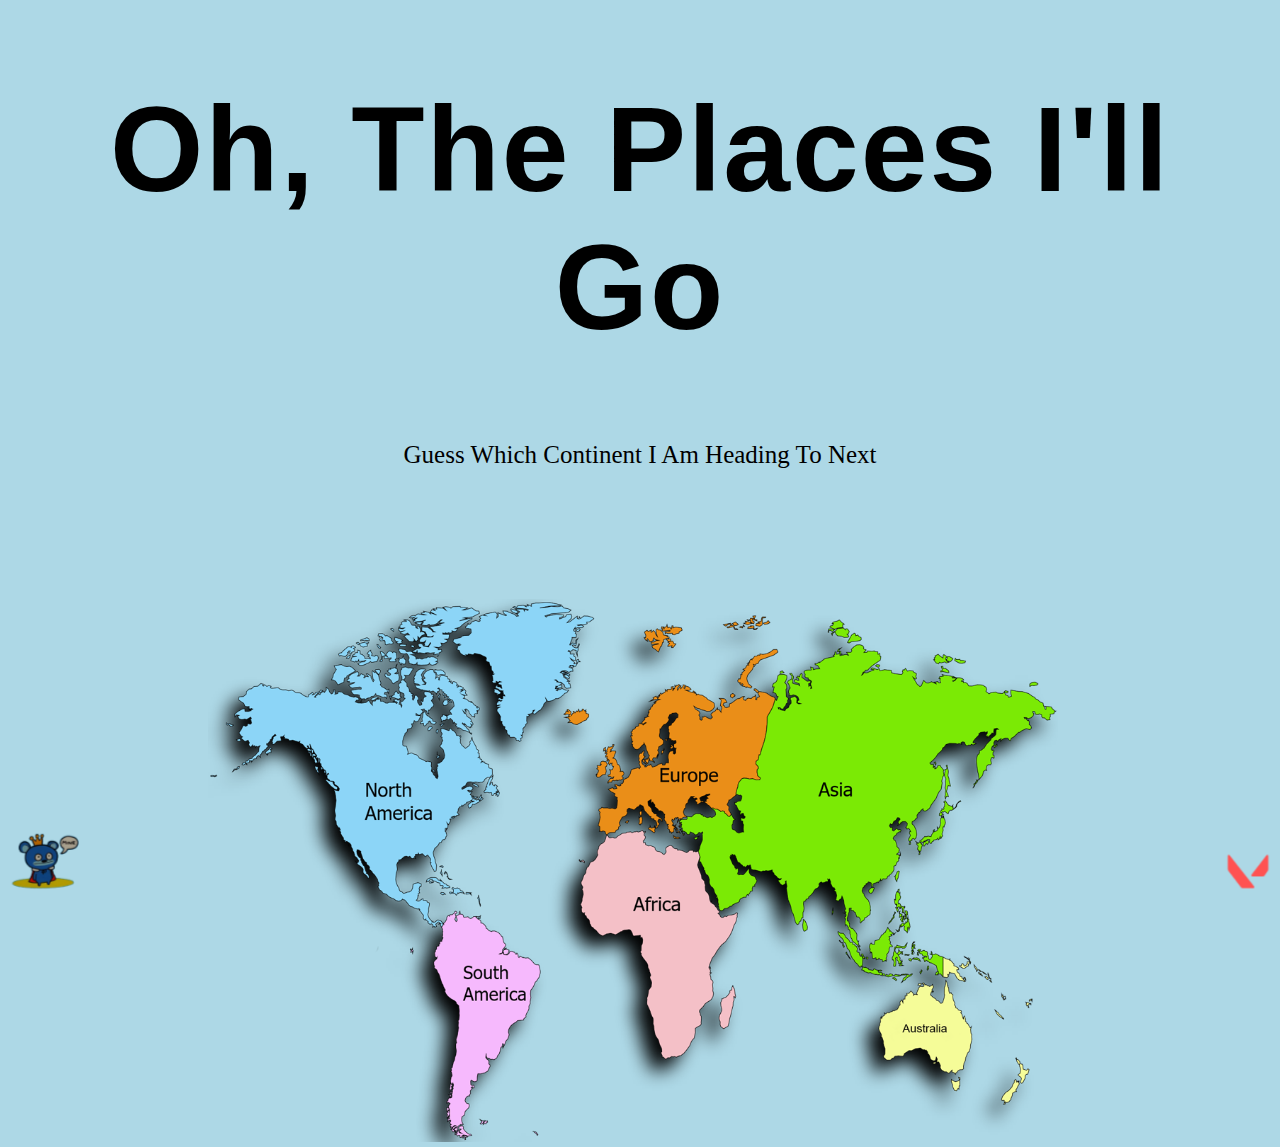
<file: S1FinalProject/index.html>
<head>
    <title>Oh, The Places I'll Go</title>
    <link rel="stylesheet" href="style.css">
</head>
<body>
<div id="TitleP1"> Oh, The Places I'll Go<br></div>
<div id="GuessContinent">Guess Which Continent I Am Heading To Next<br>
<div id="world">
    <a href="no.html"><img id="map" src="Continentspic2.png"></a>
    <a href="europe.html"><div id="EuropeBox"></div></a>
    <a href="europe.html"><div id="Circle1"></div></a>
    <a href="europe.html"><div id="Circle2"></div></a>
    <a href="europe.html"><div id="Circle3"></div></a>
</div>
</div>
<div class="webring">
    <a class="left-webring" href="https://alexfisher26.github.io/s1fp/" style="position: fixed; bottom: -175; left: -135; margin: 10px; scale: 20%;"><img src="bossy-bear2.png" alt=""/></a>
    <a class="right-webring" href="https://yuexin1122.github.io/s1fp/" style="position: fixed; bottom: -236; right: -234; margin: 10px; scale: 10%;"><img src="valorant4.png" alt=""/></a>
  </div>
</body>
</file>
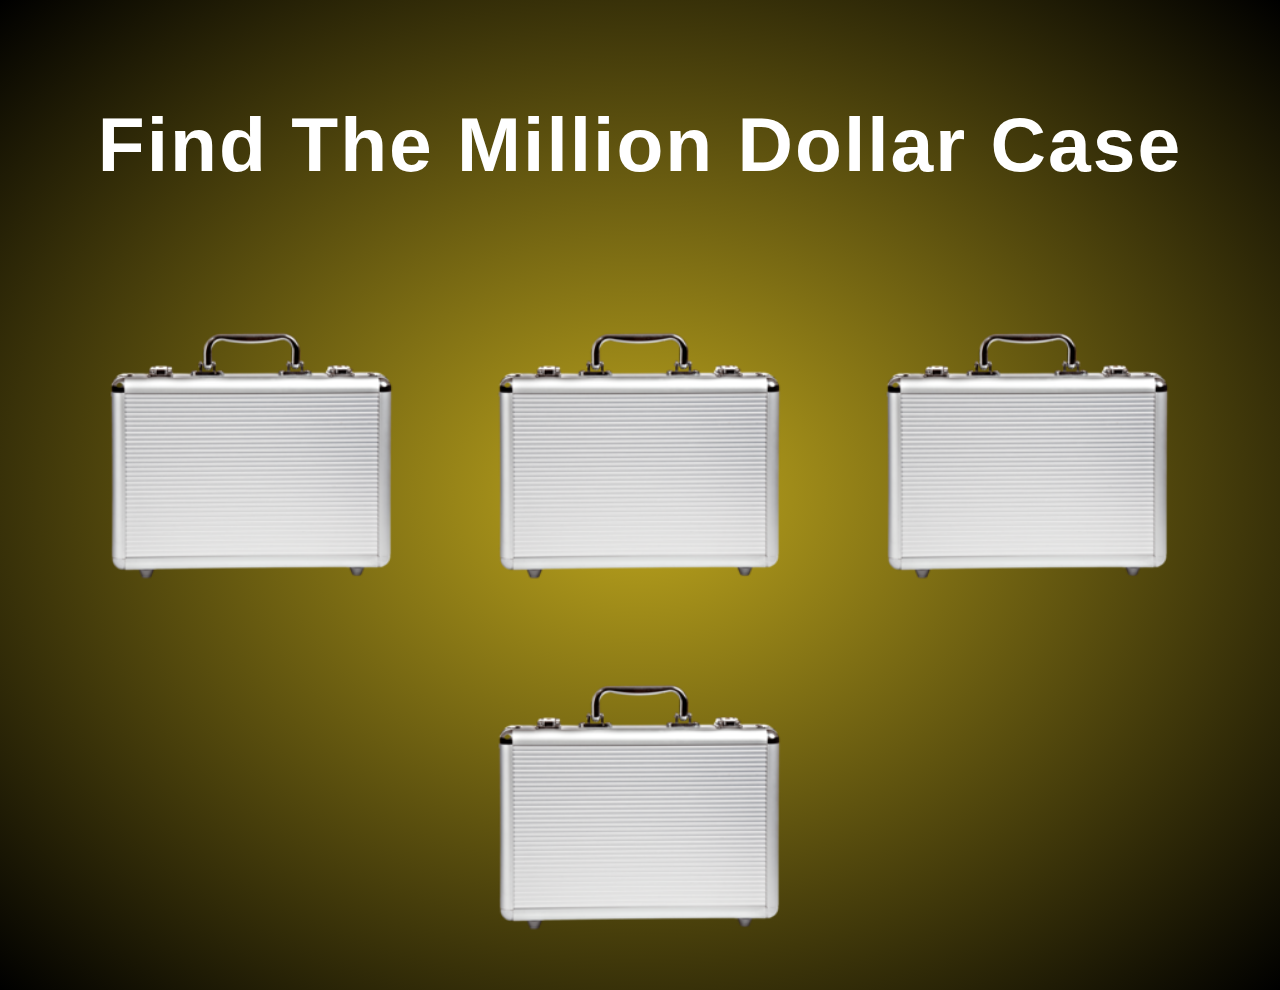
<file: S2Assignment2/index.html>
<head></head>
    <title>Find The Million Dollar Case</title>
    <link rel="stylesheet" href="style.css">
</head>
<body>
    <div id="Title"> Find The Million Dollar Case<br></div>
    <div id="FlexWrapper">
        <div class= "tile">
            <input type="checkbox" id="case1static">
            <label for="case1static" id="case1closed"><img id="CaseSize" src="closed Briefcase3.png" alt="An Aluminum Briefcase that is closed">
                <img id="case1open" src="OpenBriefcaseEdited1 copy.png" alt="An Aluminum Briefcase that is open and reveals that it has $0 in it"></label>
        </div>
        
        <div class= "tile">
            <input type="checkbox" id="case2static">
            <label for="case2static" id="case2closed"><img id="CaseSize" src="closed Briefcase3.png" alt="An Aluminum Briefcase that is closed">
                <img id="case2open" src="OpenBriefcaseEdited2.png" alt="An Aluminum Briefcase that is open and reveals that it has $1 in it"></label>
        </div>
        
        <div class= "tile">
            <input type="checkbox" id="case3static">
            <label for="case3static" id="case3closed"><img id="CaseSize" src="closed Briefcase3.png" alt="An Aluminum Briefcase that is closed">
                <img id="case3open" src="OpenBriefcaseEdited3.png" alt="An Aluminum Briefcase that is open and reveals that it has 1 cent in it"></label>
        </div>

        <div class= "tile">
            <input type="checkbox" id="case4static">
            <label for="case4static" id="case4closed"><img id="CaseSize" src="closed Briefcase3.png" alt="An Aluminum Briefcase that is Closed">
                <img id="case4open" src="OpenBriefcaseEdited4 copy.png" alt="An Aluminum Briefcase that is open and reveals that it has 1 million dollars in it"></label>
        </div>          
    </div>
</body>
</file>
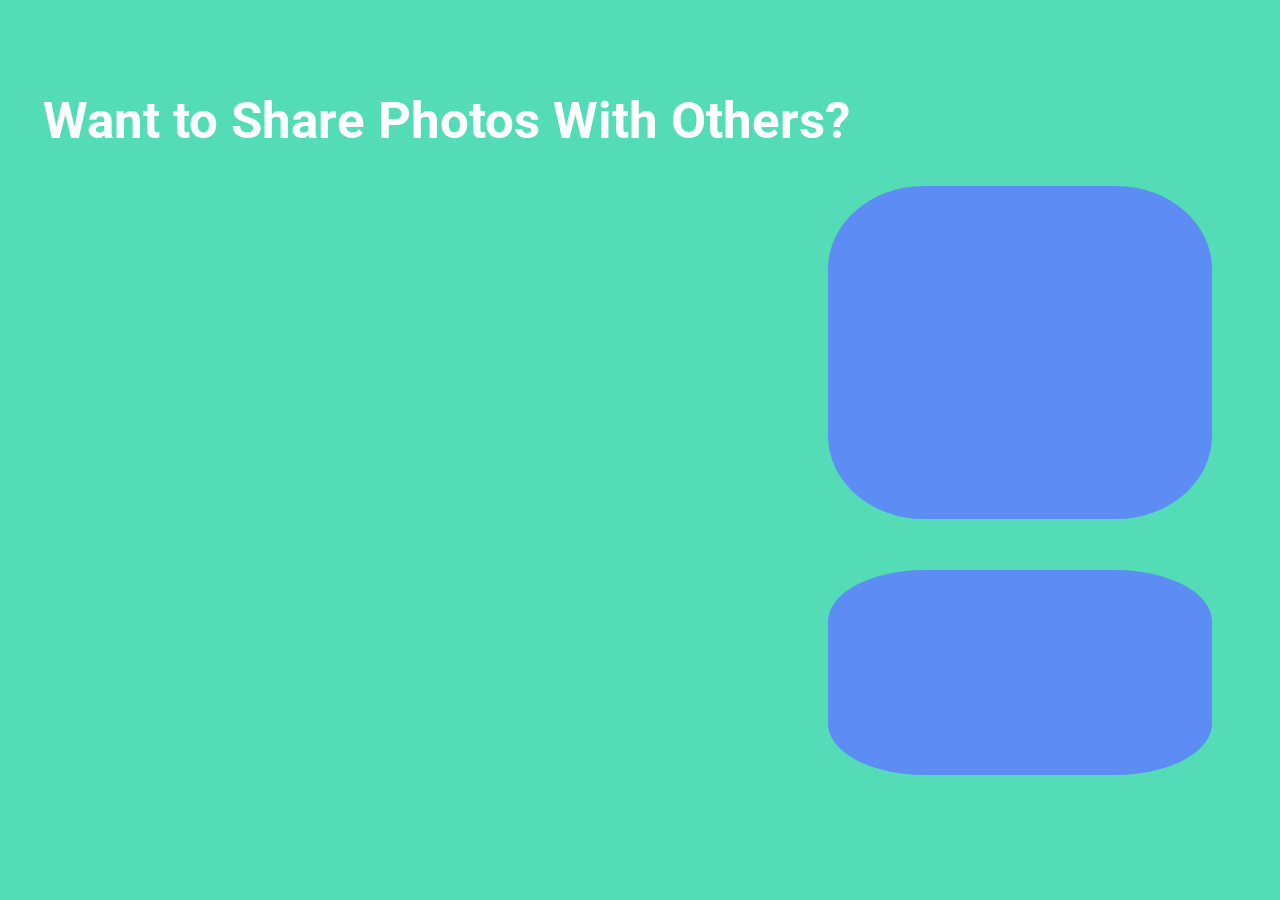
<file: S3-A2/index.html>
<head>
    <title>IFTTT</title>
<link rel="stylesheet" href="style.css">
</head>
<body>
    <div id="Title" class="roboto-bold">Want to Share Photos With Others?<br>
    <div id="SharingTextBox1">
        <div id="SharingTextBox2"></div>
    </div>
   
    </div>
    
</body>
</file>
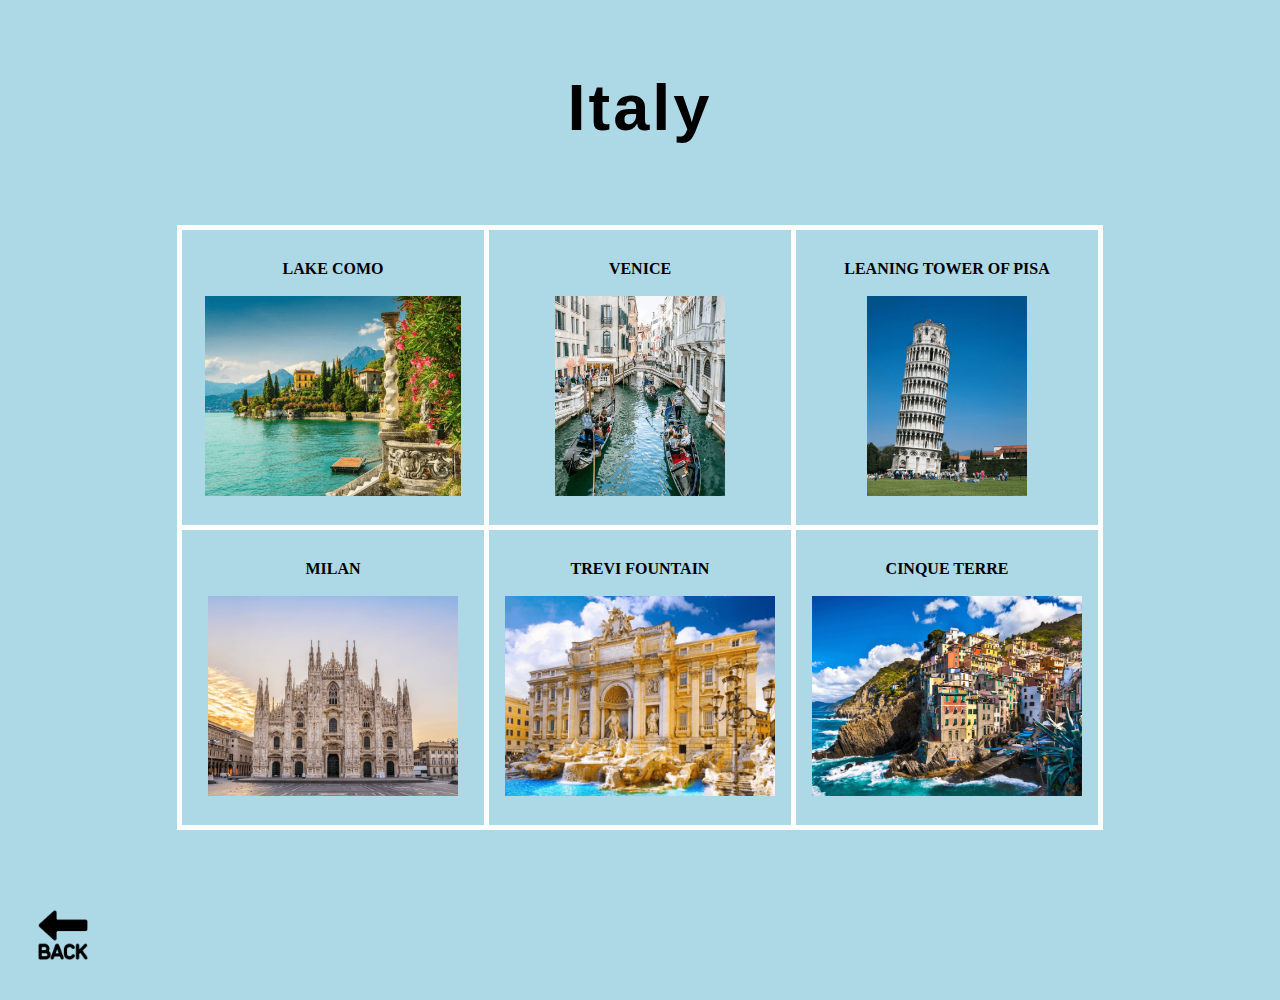
<file: Italy.html>
<head></head>
    <title>I'm heading to Italy</title>
    <link rel="stylesheet" href="Italystyle.css">
</head>
<body>
<div id="ItalyPageTitle">Italy<br></div>
<div id="GridWrapper">
    <table id="StyledTable">
    <tr>
      <td><span style="font-weight: bold;">LAKE COMO</span><br><br><img src="Lake Como2.png"></td>
      <td><span style="font-weight: bold;">VENICE</span><br><br><img src="Venice2.png"></td>
      <td><span style="font-weight: bold;">LEANING TOWER OF PISA</span><br><br><img src="Pisa2.png"></td>
    </tr>
    <tr>
      <td><span style="font-weight: bold;">MILAN</span><br><br><img src="Milan2.png"></td>
      <td><span style="font-weight: bold;">TREVI FOUNTAIN</span><br><br><img src="Trevi Fountain2.png"></td>
      <td><span style="font-weight: bold;">CINQUE TERRE</span><br><br><img src="Cinque Terre2.png"></td>
    </tr>
</table>
</div>

<div id="BackWrapper">
    <a href="europe.html"><img id="Back" src="Back4.png"></a>
</div>
</body>
</file>
<file: S1FinalProject/style.css>
body{
    background-color: lightblue;
}

#TitleP1 {
    text-align:center;
    font-family:Impact, Haettenschweiler, 'Arial Narrow Bold', sans-serif;
    font-weight: bold;
    color:black;
    font-size: 120px;
    margin-top: 80px;
    letter-spacing: 2px;
}

#GuessContinent {
    text-align: center;
    font-weight:normal;
    font-family: Times New Roman;
    color: black;
    font-size: 25px;
    position: relative;
    top: 85px;
}


#world{
    margin: 0 auto;
    width: 850px;
    position: relative;
    top: 130px;
    left: -7px;
}

#map {
    width: 100%;
}

#EuropeBox {
    width: 203px;
    height: 143px;
    background-color: white;
    opacity: 0;
    position: absolute;
    top: 83px;
    left: 367px;
    transform: skew(-20deg)rotate(-10deg);
    clip-path:polygon(7% 100%, 18% 0%, 94% 0%, 83% 100%);
}

#Circle1 {
    width: 30px;
    height: 22px;
    background-color: white;
    opacity: 0;
    position: absolute;
    top: 106px;
    left: 353px;
    border-radius: 50%; 
}

#Circle2 {
    width: 47px;
    height: 30px;
    background-color: white;
    opacity: 0;
    position: absolute;
    top: 24px;
    left: 433px;
    border-radius: 50%; 
}

#Circle3 {
    width: 50px;
    height: 23px;
    background-color: white;
    opacity: 0;
    position: absolute;
    top: 14px;
    left: 514px;
    border-radius: 50%; 
}

#TitleEuropePage {
    text-align:center;
    font-family:Impact, Haettenschweiler, 'Arial Narrow Bold', sans-serif;
    font-weight: bold;
    color:black;
    font-size: 65px;
    margin-top: 70px;
    letter-spacing: 2px;
}
#FlagWrapper {
    margin:0 auto;
    width: 1000px;
    position: relative;
    top: 100px;
    left: 0px;
   margin-bottom: 110px;
}

#CountryYesTransparentBox {
    background-color: white;
    opacity: 0;
    width: 75px;
    height: 85px;
    position: absolute;
    top: 205px;
    left: 459px;
}

#BackWrapper{
    width: 50px;
    height: 50px;
    position: relative;
    top: 0px;
    left:30px;
    margin-bottom: 40px;
}

#NoPageTitle{
    text-align:center;
    font-family:Impact, Haettenschweiler, 'Arial Narrow Bold', sans-serif;
    font-weight: bold;
    color:black;
    font-size: 100px;
    margin-top: 80px;
}

#NoPageWrapper{
    margin: 0 auto;
    width: 460px;
    position: relative;
    top: 60px;
    margin-bottom: 160px;
}
#Back{
    width: 50px;
    height: 50px;
    max-width:100%;
}
</file>
<file: S2Assignment2/style.css>
body{
    background: radial-gradient(rgb(191, 167, 30), rgb(0, 0, 0));
  
}

#Title {
    text-align:center;
    font-family:Impact, Haettenschweiler, 'Arial Narrow Bold', sans-serif;
    font-weight: bold;
    color: white;
    font-size:6vw;
    margin-top: 100px;
    letter-spacing: 2px;
}

#CaseSize{
  width:100%;
}

#FlexWrapper{
  display: flex;
  flex-wrap:wrap;
  position:relative;
  margin-top: 90px;
  align-items: center;
  justify-content: center;
}

.tile{
  width: 32vh;
  max-width:350px;
  height: 30vh;
  height: auto;
  /*max-height: 100%;*/
  margin: 50px;
  /*background-color: blue;*/
  justify-content: space-evenly center;
}

img{
    max-width: 100%;
    max-height:100%;
    height:auto;
    width:auto;
    
}
input {
    display: none;
  } 

  #case1closed {
    display:block;
    position: relative;
    /*background-color: rgb(0, 255, 51);*/
    width:100%;
    height:100%;
  }

  #case1open {
    display:none;
    opacity: 0;
  /*   pointer-events: none; */
    width: 100%;
    height: 100%;
    /*background-color: red;*/
  }

  #case1static:checked ~ #case1closed > #case1open {
    display:block;
    position: absolute;
    top: 0;
    left: 0;
    opacity: 1;
  }

  #case1static:checked ~ #case1closed > #CaseSize { 
    opacity: 0;
  }

  
  span {
    display: none;
  }
  
  #case1static:checked ~ #Case1closed > span {
    display: inline-block;
  }
  

  #case2closed {
    display: block;
    position: relative;
    /*background-color: rgb(0, 255, 51);*/
    width:100%;
    height:100%;
  }

  #case2open {
    display:none;
    opacity: 0;
  /*   pointer-events: none; */
    width: 100%;
    height: 100%;
    /*background-color: red;*/
  }

  #case2static:checked ~ #case2closed > #case2open {
    display:block;
    position: absolute;
    top: 0;
    left: 0;
    opacity: 1;
  }

  #case2static:checked ~ #case2closed > #CaseSize { 
    opacity: 0;
  }
  
  #case2static:checked ~ #Case2closed > span {
    display: inline-block;
  }



  #case3closed {
    display: block;
    position: relative;
    /*background-color: rgb(0, 255, 51);*/
    width:100%;
    height:100%;
  }

  #case3open {
    display:none;
    opacity: 0;
  /*   pointer-events: none; */
    width: 100%;
    height: 100%;
    /*background-color: red;*/
  }

  #case3static:checked ~ #case3closed > #case3open {
    display:block;
    position: absolute;
    top: 0;
    left: 0;
    opacity: 1;
  }

  #case3static:checked ~ #case3closed > #CaseSize { 
    opacity: 0;
  }
  
  #case3static:checked ~ #Case3closed > span {
    display: inline-block;
  }



  #case4closed {
    display: block;
    position: relative;
    /*background-color: rgb(0, 255, 51);*/
    width:100%;
    height:100%;
  }

  #case4open {
    display:none;
    opacity: 0;
  /*   pointer-events: none; */
    width: 100%;
    height:100%;
    /*background-color: red;*/
  }

  #case4static:checked ~ #case4closed > #case4open {
    display:block;
    position: absolute;
    top: 0;
    left: 0;
    opacity: 1;
  }

  #case4static:checked ~ #case4closed > #CaseSize { 
    opacity: 0;
  }
  
  #case4static:checked ~ #Case4closed > span {
    display: inline-block;
  }
</file>
<file: S3-A2/style.css>
@import url('https://fonts.googleapis.com/css2?family=Roboto:wght@700&display=swap');
body{
    background: #54DCB7;
}
/*.roboto-bold {
    font-family: "Roboto", sans-serif;
    font-weight: 700;
    font-style: normal;
  }*/
  
#Title {
    font-family:"roboto";
    font-weight: bold;
    color: white;
    font-size:4vw;
    margin-top: 90px;
    position: relative;
    margin-left: 35px;
}
#SharingTextBox1 {
    position: absolute;
    margin-top: 35px;
    right: 60px;
    width:30vw;
    max-width: 590px;
    max-height:395px;
    height: 26vw;
    border-radius: 25%;
    background-color: #5D8DF4;
}
#SharingTextBox2 {
    position: absolute;
    top: 30vw;
    right: 0px;
    width:30vw;
    max-width: 590px;
    max-height:205px;
    height: 24vw;
    border-radius: 25%;
    background-color: #5D8DF4;
}
</file>
<file: Italystyle.css>
body{
    background-color: lightblue;
}

#ItalyPageTitle{
    text-align:center;
    font-family:Impact, Haettenschweiler, 'Arial Narrow Bold', sans-serif;
    font-weight: bold;
    color:black;
    font-size: 65px;
    margin-top: 70px;
    letter-spacing: 3px;
}

#GridWrapper {
    position: relative;
    top: 80px;
    margin-bottom: 160px;
}

#StyledTable{
    border-collapse: collapse;
    margin: 0 auto;
}

#StyledTable td {
    border: 5px solid white;
    width: 300px;
    height: 300px;
    text-align: center;
}

img{
    max-width: 90%;
    width: auto;
    height:200px;
}
#BackWrapper{
    width: 50px;
    height: 50px;
    position: relative;
    top: 0px;
    left:30px;
    margin-bottom: 40px;
}

#Back{
    width: 50px;
    height: 50px;
    max-width:100%;
}
</file>
